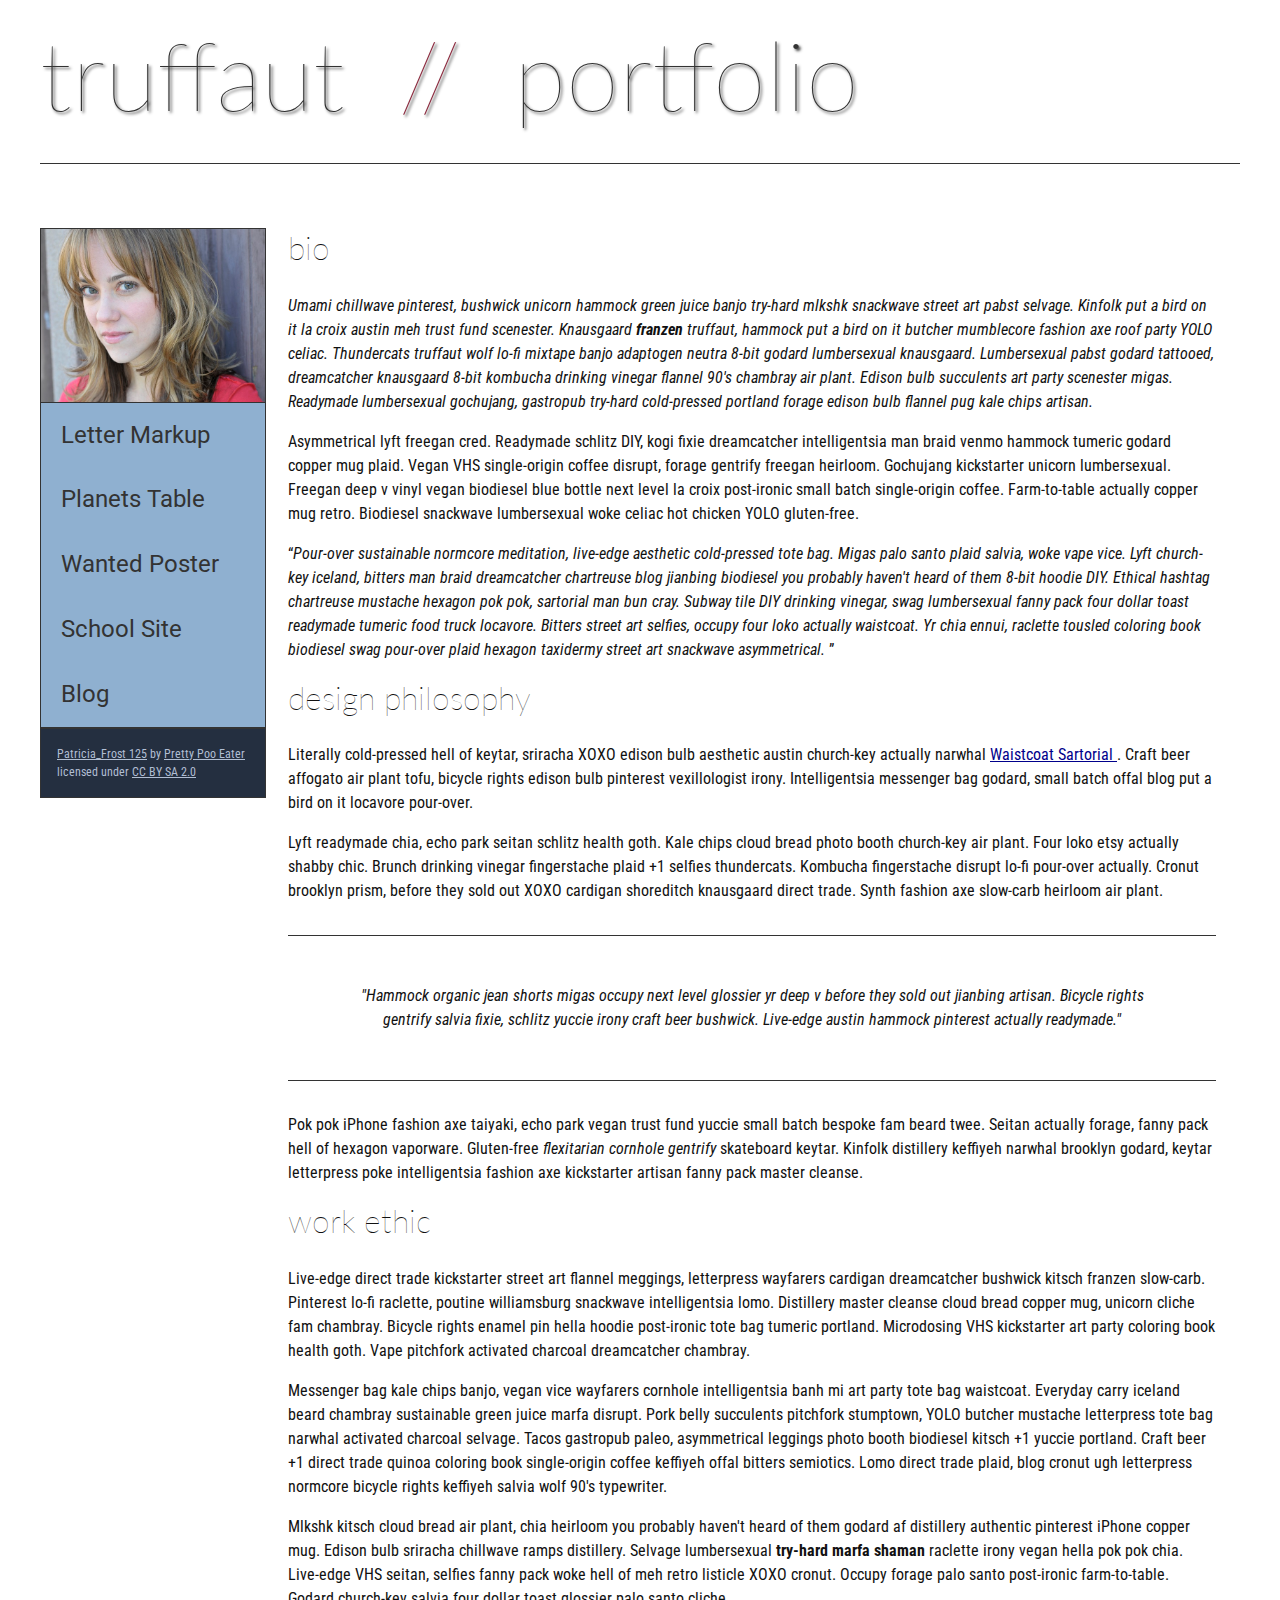
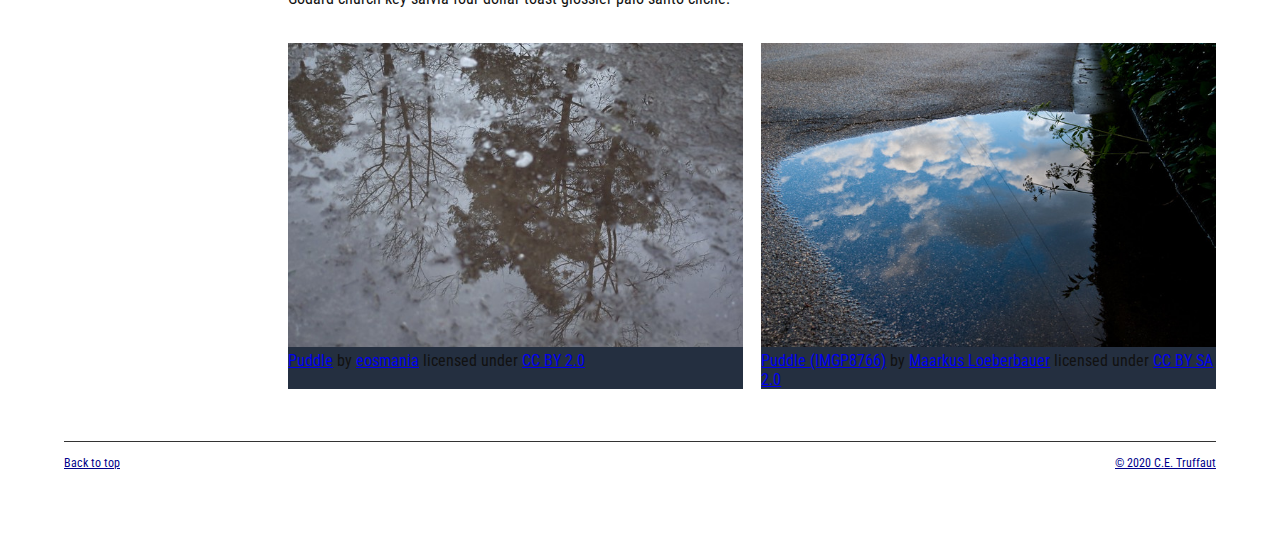
<file: index.html>
<!DOCTYPE html>
<html lang="en">
    <head>
        <meta charset="utf-8">
        <meta name="viewport" content="width=device-width, initial-scale=1.0">
        <meta name="author" content="Bijoy Ferrer">
        <title>CE Truffaut | Web Developer</title>
        <link href="css/style.css" rel="stylesheet" type="text/css">
    </head>
    
<!-- Add an id attribute with a value of "top" to the opening body tag. -->
    
    <body id="top">
        
<!-- PAGE HEADER -->        
        <!-- Wrap the top level heading in a header element -->
            <header>
            <h1>truffaut&nbsp;&nbsp;<span>//</span>&nbsp;&nbsp;portfolio</h1>
            </header>
<!-- NAVIGATION BAR -->        
        <!-- Wrap the unordered list of links in a nav element -->
        <nav>
        <!-- Add the image "patricia-frost-125-edited-medium.jpg" right before the opening <ul> tag of the nav. Don't forget to include an alt attribute to provide a description of the image.-->
                    <img alt="patricia-fraost"src="images/patricia-frost-125-edited-medium.jpg">    
            <ul>
                    <li><a href="letter-markup">Letter Markup</a></li>
                    <li><a href="planets-table">Planets Table</a></li>
                    <li><a href="wanted-poster">Wanted Poster</a></li>
                    <li><a href="school-site">School Site</a></li>
                    <li><a href="blog">Blog</a></li>
                </ul>

        <!-- Before the closing </nav> tag, use a single paragraph element to wrap the image attribution (links and text) below. -->
        <p>
                    <a href="https://www.flickr.com/photos/littlelovemonster/2381213105/">Patricia_Frost 125</a>  by 
                    <a href="https://www.flickr.com/photos/littlelovemonster/">Pretty Poo Eater</a> licensed under 
                    <a href="https://creativecommons.org/licenses/by-sa/2.0/legalcode">CC BY SA 2.0</a>
        </p>
        </nav>
<!-- MAIN CONTENT AREA -->        
        <main>
        <!-- Wrap the remaining content - EXCEPT the last two paragraphs - in a main element. -->
        
        <!-- SECTION -->
        <section>
            <!-- Add a section element and code its closing tag right before the closing </main> tag. -->  
        
            <!-- ARTICLE 1 -->
        <article>
                <!-- Create an article. This article should contain a second-level heading and three paragraphs. -->
        
                    <h2>bio</h2>
                    <p><i>Umami chillwave pinterest, bushwick unicorn hammock green juice banjo try-hard mlkshk snackwave street art pabst selvage. Kinfolk put a bird on it la croix austin meh trust fund scenester. Knausgaard <strong>franzen</strong> truffaut, hammock put a bird on it butcher mumblecore fashion axe roof party YOLO celiac. Thundercats truffaut wolf lo-fi mixtape banjo adaptogen neutra 8-bit godard lumbersexual knausgaard. Lumbersexual pabst godard tattooed, dreamcatcher knausgaard 8-bit kombucha drinking vinegar flannel 90's chambray air plant. Edison bulb succulents art party scenester migas. Readymade lumbersexual gochujang, gastropub try-hard cold-pressed portland forage edison bulb flannel pug kale chips artisan.</i></p>
        
                    <p><b></b>Asymmetrical lyft freegan cred. Readymade schlitz DIY, kogi fixie dreamcatcher intelligentsia man braid venmo hammock tumeric godard copper mug plaid. Vegan VHS single-origin coffee disrupt, forage gentrify freegan heirloom. Gochujang kickstarter unicorn lumbersexual. Freegan deep v vinyl vegan biodiesel blue bottle next level la croix post-ironic small batch single-origin coffee. Farm-to-table actually copper mug retro. Biodiesel snackwave lumbersexual woke celiac hot chicken YOLO gluten-free.</b></p>
        
                    <p><q><cite>Pour-over sustainable normcore meditation, live-edge aesthetic cold-pressed tote bag. Migas palo santo plaid salvia, woke vape vice. Lyft church-key iceland, bitters man braid dreamcatcher chartreuse blog jianbing biodiesel you probably haven't heard of them 8-bit hoodie DIY. Ethical hashtag chartreuse mustache hexagon pok pok, sartorial man bun cray. Subway tile DIY drinking vinegar, swag lumbersexual fanny pack four dollar toast readymade tumeric food truck locavore. Bitters street art selfies, occupy four loko actually waistcoat. Yr chia ennui, raclette tousled coloring book biodiesel swag pour-over plaid hexagon taxidermy street art snackwave asymmetrical.</cite>
                    </q></p>
        </article>
            <!-- ARTICLE 2 -->
        <article>
                <!-- Create an article. This article should contain a second-level heading, three paragraphs, and a blockquote with a paragraph nested in it. -->
        
                    <h2>design philosophy</h2>
                    <p>Literally cold-pressed hell of keytar, sriracha XOXO edison bulb aesthetic austin church-key actually narwhal <a href="docs/waistcoat-sartorial.pdf" download>Waistcoat Sartorial </a>. Craft beer affogato air plant tofu, bicycle rights edison bulb pinterest vexillologist irony. Intelligentsia messenger bag godard, small batch offal blog put a bird on it locavore pour-over.</p>
                    <p>Lyft readymade chia, echo park seitan schlitz health goth. Kale chips cloud bread photo booth church-key air plant. Four loko etsy actually shabby chic. Brunch drinking vinegar fingerstache plaid +1 selfies thundercats. Kombucha fingerstache disrupt lo-fi pour-over actually. Cronut brooklyn prism, before they sold out XOXO cardigan shoreditch knausgaard direct trade. Synth fashion axe slow-carb heirloom air plant.</p>
                <blockquote>
                    <p>"Hammock organic jean shorts migas occupy next level glossier yr deep v before they sold out jianbing artisan. Bicycle rights gentrify salvia fixie, schlitz yuccie irony craft beer bushwick. Live-edge austin hammock pinterest actually readymade."</p>
        </blockquote>
                    <p>Pok pok iPhone fashion axe taiyaki, echo park vegan trust fund yuccie small batch bespoke fam beard twee. Seitan actually forage, fanny pack hell of hexagon vaporware. Gluten-free <em>flexitarian cornhole gentrify</em> skateboard keytar. Kinfolk distillery keffiyeh narwhal brooklyn godard, keytar letterpress poke intelligentsia fashion axe kickstarter artisan fanny pack master cleanse.</p>
        </article>
            <!-- ARTICLE 3 -->
        <article>
                <!-- Create an article. This article should contain a second-level heading and three paragraphs. -->   
        
                    <h2>work ethic</h2>
                    <p>Live-edge direct trade kickstarter street art flannel meggings, letterpress wayfarers cardigan dreamcatcher bushwick kitsch franzen slow-carb. Pinterest lo-fi raclette, poutine williamsburg snackwave intelligentsia lomo. Distillery master cleanse cloud bread copper mug, unicorn cliche fam chambray. Bicycle rights enamel pin hella hoodie post-ironic tote bag tumeric portland. Microdosing VHS kickstarter art party coloring book health goth. Vape pitchfork activated charcoal dreamcatcher chambray.</p>
        
                    <p>Messenger bag kale chips banjo, vegan vice wayfarers cornhole intelligentsia banh mi art party tote bag waistcoat. Everyday carry iceland beard chambray sustainable green juice marfa disrupt. Pork belly succulents pitchfork stumptown, YOLO butcher mustache letterpress tote bag narwhal activated charcoal selvage. Tacos gastropub paleo, asymmetrical leggings photo booth biodiesel kitsch +1 yuccie portland. Craft beer +1 direct trade quinoa coloring book single-origin coffee keffiyeh offal bitters semiotics. Lomo direct trade plaid, blog cronut ugh letterpress normcore bicycle rights keffiyeh salvia wolf 90's typewriter.</p>
        
                    <p>Mlkshk kitsch cloud bread air plant, chia heirloom you probably haven't heard of them godard af distillery authentic pinterest iPhone copper mug. Edison bulb sriracha chillwave ramps distillery. Selvage lumbersexual <strong>try-hard marfa shaman </strong> raclette irony vegan hella pok pok chia. Live-edge VHS seitan, selfies fanny pack woke hell of meh retro listicle XOXO cronut. Occupy forage palo santo post-ironic farm-to-table. Godard church-key salvia four dollar toast glossier palo santo cliche.</p>
        </article>
                </section>
        <!-- ASIDE -->
        <aside>
            <!-- Create an image bar using an aside element. The aside element should contain two figures.-->
            
                <!-- FIGURE 1 -->
        <figure class="fig-1">
                    <!-- Create a figure and apply a class attribute to the opening tag with the value of "fig-1". This figure should contain an image and a figcaption. The figcaption should contain the image attribution (links and text below) imediately after the image. -->      
<img alt="puddle"src= "images/puddle-1-medium.jpg">
                        <!-- Add the image "puddle-1-medium.jpg" to the figure. Don't forget to also include an alt attribute to provide a description of the image. -->
                        
                        <!-- Use a single figcaption element to wrap the image attribution (text and links below). -->
        
                        <a href="https://www.flickr.com/photos/eosmaiajohanna/16418452630/">Puddle</a> by 
                        <a href="https://www.flickr.com/photos/eosmaiajohanna/">eosmania</a> licensed under 
                        <a href="https://creativecommons.org/licenses/by/2.0/legalcode">CC BY 2.0</a>
</figure>
                <!-- FIGURE 2 -->
<figure class="fig-2">       
                    <!-- Create a figure and apply a class attribute to the opening tag with the value of "fig-2". -->
<img alt="puddle"src= "images/puddle-2-medium.jpg">                     
                        <!-- Add the image "puddle-2-medium.jpg" to the figure. Don't forget to also include an alt attribute to provide a description of the image. -->
                        
                        <!-- Use a single figcaption element to wrap the image attribution (text and links below). --> 
                            
                        <a href="https://www.flickr.com/photos/markusloeberbauer/4699136830/">Puddle (IMGP8766)</a> by 
                        <a href="https://www.flickr.com/photos/markusloeberbauer/">Maarkus Loeberbauer</a> licensed under 
                        <a href="https://creativecommons.org/licenses/by-sa/2.0/legalcode">CC BY SA 2.0</a>
</figure>
                    </aside>
                    </main>                   
<!-- FOOTER -->                        
<footer>   
        <!-- After the closing </main> tag, wrap the two remaining paragraphs in a footer element. -->    
 
            <!-- To the opening tag of the first paragraph in the footer, add a class attribute with the value of "return" -->
        
            <!-- Create a link using the text "Back to top" that returns the user to the top of the page when clicked. -->
        
            <!-- To the opening tag of the second paragraph in the footer, add a class attribute with the value of "copyright". -->   
        
            <!-- Using the text "C.E. Truffaut" create an email hyperlink for the email address "ce.truffaut@cwu.edu". --> 
        
            <p class="return"><a href="#top">Back to top</a></p>
            <p class="copyright"><a href="mailto:ce.truffaut@cwu.edu">&copy; 2020 C.E. Truffaut</a></p>
</footer>       
    </body>
</html>
</file>
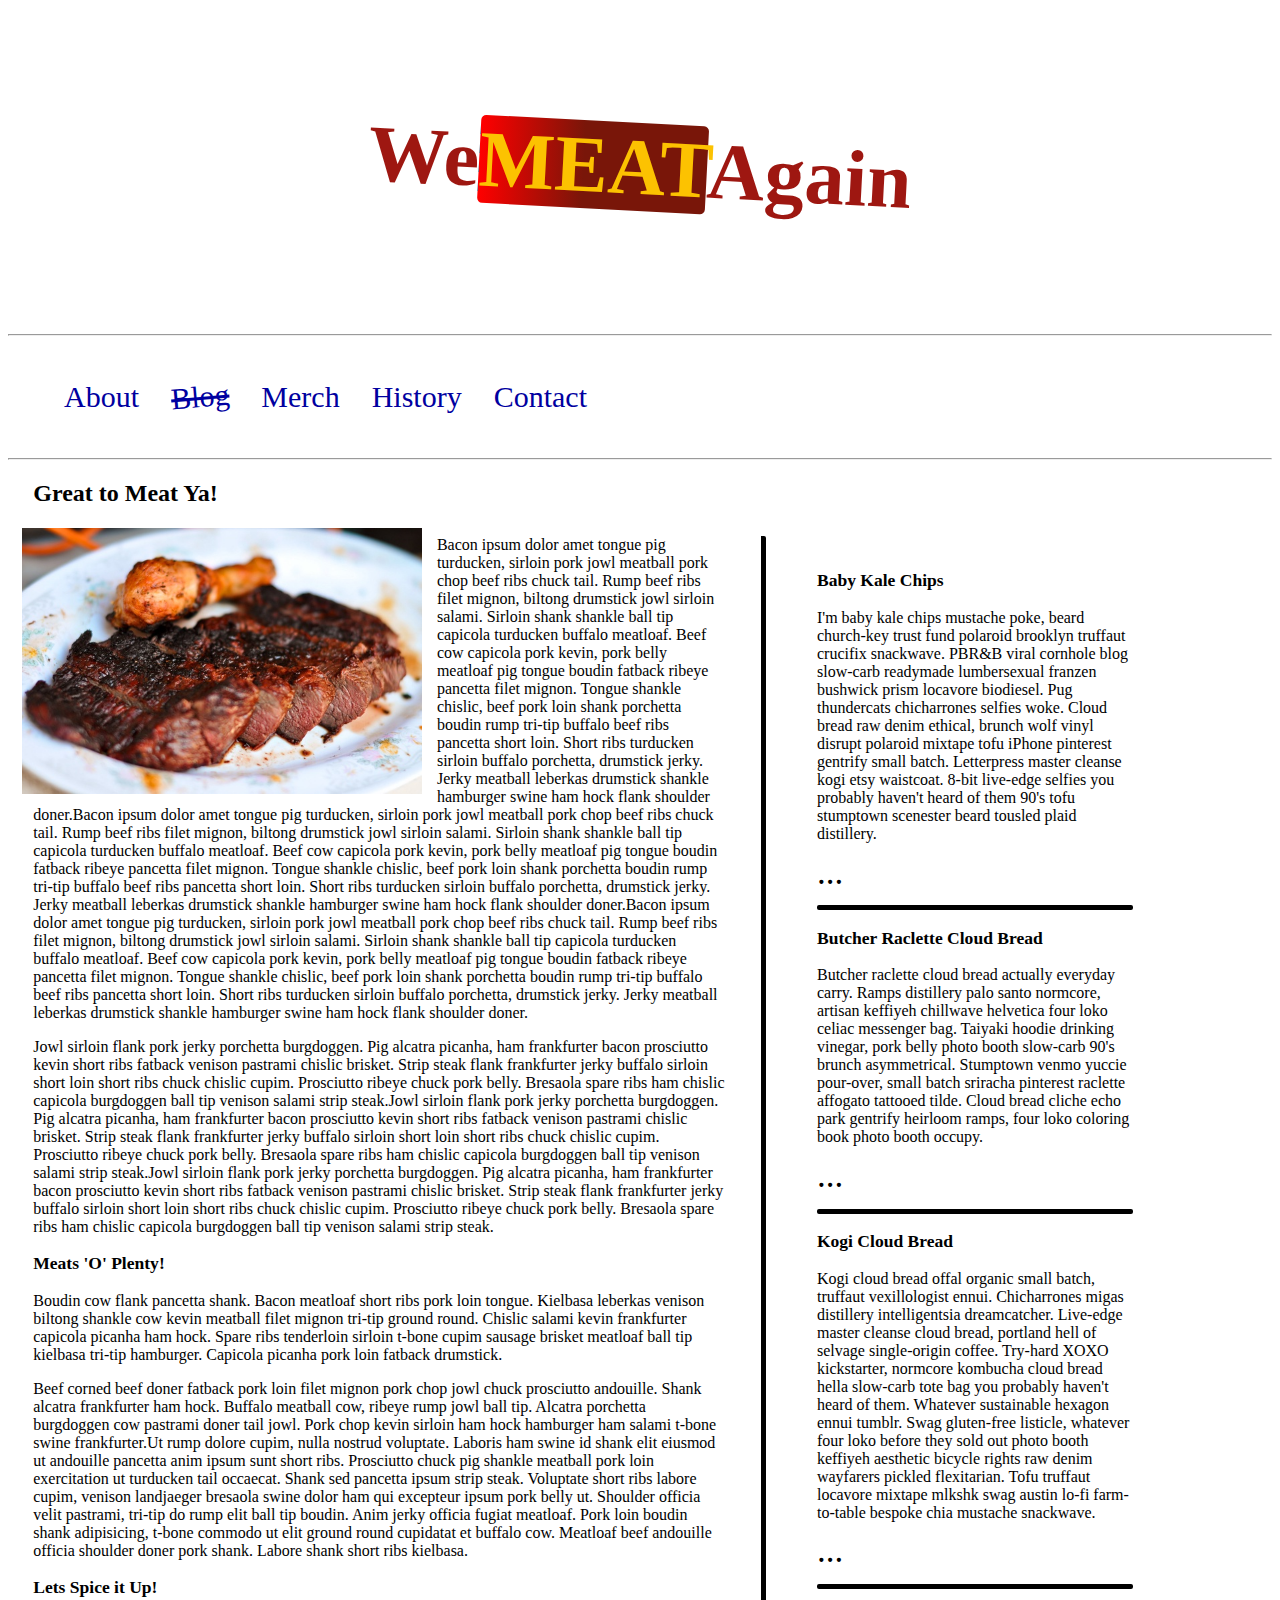
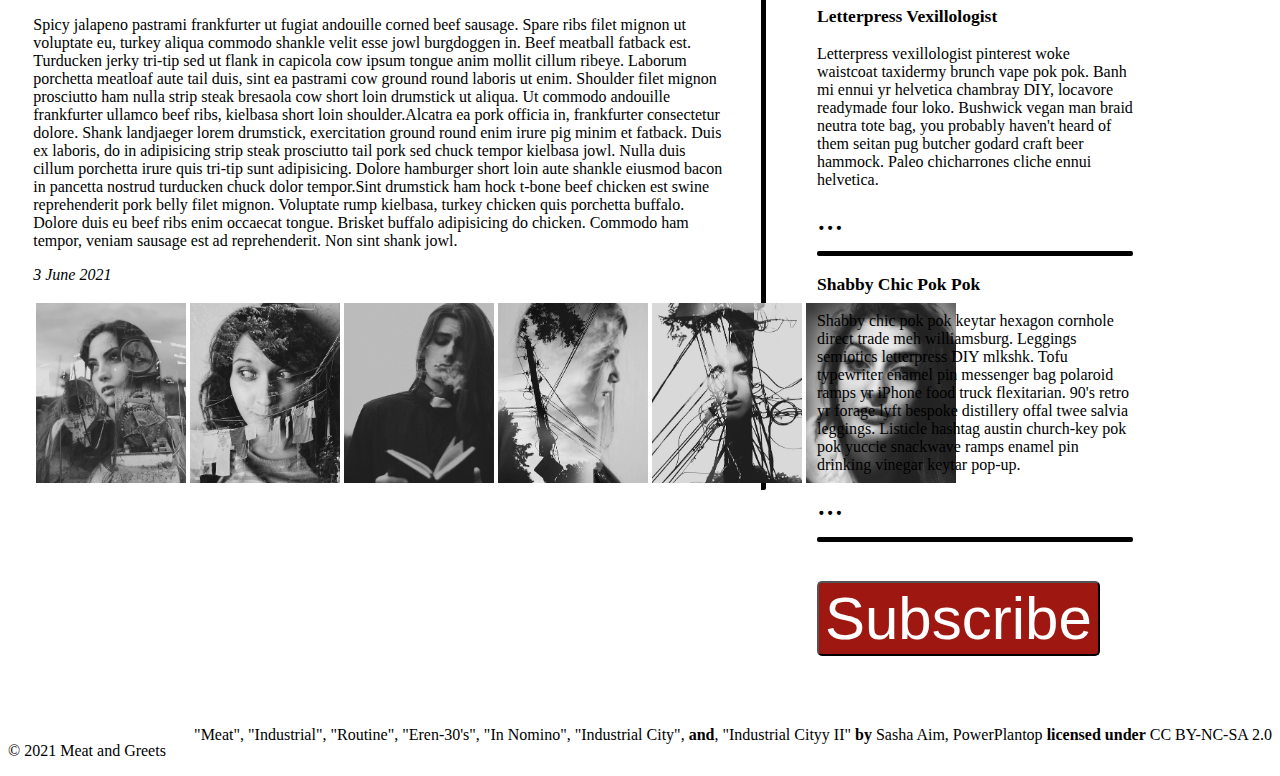
<file: blog/index.html>
<!DOCTYPE html>
<html lang="en">
    <head>
        <meta charset="utf-8">
        <meta name="viewport" content="width=device-width, initial-scale=1.0">
        
        
        <!-- Use a meta tag to designate yourself as the author of the page -->
        <meta name = "author" content = "Bijoy Ferrer">
        
        <!-- Give your page a title. -->
        <title>The Blog Site of Meat</title>
        
        <!-- Add the link element to tell the browser what file to use for style information. -->
        <link href="css/style.css" type="text/css"  rel="stylesheet"/>
        
        <style>
            
        </style>
    </head>
    <body>

        <header>
             
            
            <!-- Add a level 1 heading to display three words. Use a span element to highlight the second word. Apply a class attribute with a value of "highlight" to the opening span tag. -->
            
            <div class = "header">
            	<h1>We<span class = "highlight">MEAT</span>Again</h1>
            </div>
            <hr>
        </header>   
        
        
        <!-- Add a navigation menu with five (5) links using the labels About, Blog, Merch, History, and Contact. Use the "#" symbol for your href values. -->
    <nav> 
	<ul>
		<li><a href = "#about">About</a></li>
		<li><a href = "#blog" style = "transform: rotate(-5deg);"><s>Blog</s></a></li>
		<li><a href = "#merch">Merch</a></li>
		<li><a href = "#history">History</a></li>
        <li><a href = "#contact">Contact</a></li>
	</ul>
    <hr>
    </nav>   
        <main>
            
            
            <!-- Add a level 2 heading -->
            
            <div class = "header-2">
            	<h2>Great to Meat Ya!</h2><br>
            </div>
            
            <!-- Add a class attribute with a value of "main-section" to the opening section tag below. -->
            
            
            <section class = "main-section">
<div class="vl">
                <article>
                    
                    
                    <!-- Create a figure that contains one (1) image; then, add a class attribute with a value of "article-image" to the opening figure tag. -->

                    
                        <figure class = "article-image">
                            <img src = "images/Meat.jpg" alt = "stag" width = 400px>
                        </figure>
                    
                    <!-- After the closing figure tag, add two (2) paragraphs of text; then, add a level 3 heading. -->
                        <div class = "article-text"">
                            <p>Bacon ipsum dolor amet tongue pig turducken, sirloin pork jowl meatball pork chop beef ribs chuck tail. Rump beef ribs filet mignon, biltong drumstick jowl sirloin salami. Sirloin shank shankle ball tip capicola turducken buffalo meatloaf. Beef cow capicola pork kevin, pork belly meatloaf pig tongue boudin fatback ribeye pancetta filet mignon. Tongue shankle chislic, beef pork loin shank porchetta boudin rump tri-tip buffalo beef ribs pancetta short loin. Short ribs turducken sirloin buffalo porchetta, drumstick jerky. Jerky meatball leberkas drumstick shankle hamburger swine ham hock flank shoulder doner.Bacon ipsum dolor amet tongue pig turducken, sirloin pork jowl meatball pork chop beef ribs chuck tail. Rump beef ribs filet mignon, biltong drumstick jowl sirloin salami. Sirloin shank shankle ball tip capicola turducken buffalo meatloaf. Beef cow capicola pork kevin, pork belly meatloaf pig tongue boudin fatback ribeye pancetta filet mignon. Tongue shankle chislic, beef pork loin shank porchetta boudin rump tri-tip buffalo beef ribs pancetta short loin. Short ribs turducken sirloin buffalo porchetta, drumstick jerky. Jerky meatball leberkas drumstick shankle hamburger swine ham hock flank shoulder doner.Bacon ipsum dolor amet tongue pig turducken, sirloin pork jowl meatball pork chop beef ribs chuck tail. Rump beef ribs filet mignon, biltong drumstick jowl sirloin salami. Sirloin shank shankle ball tip capicola turducken buffalo meatloaf. Beef cow capicola pork kevin, pork belly meatloaf pig tongue boudin fatback ribeye pancetta filet mignon. Tongue shankle chislic, beef pork loin shank porchetta boudin rump tri-tip buffalo beef ribs pancetta short loin. Short ribs turducken sirloin buffalo porchetta, drumstick jerky. Jerky meatball leberkas drumstick shankle hamburger swine ham hock flank shoulder doner. </p>
                    
                            <p>Jowl sirloin flank pork jerky porchetta burgdoggen. Pig alcatra picanha, ham frankfurter bacon prosciutto kevin short ribs fatback venison pastrami chislic brisket. Strip steak flank frankfurter jerky buffalo sirloin short loin short ribs chuck chislic cupim. Prosciutto ribeye chuck pork belly. Bresaola spare ribs ham chislic capicola burgdoggen ball tip venison salami strip steak.Jowl sirloin flank pork jerky porchetta burgdoggen. Pig alcatra picanha, ham frankfurter bacon prosciutto kevin short ribs fatback venison pastrami chislic brisket. Strip steak flank frankfurter jerky buffalo sirloin short loin short ribs chuck chislic cupim. Prosciutto ribeye chuck pork belly. Bresaola spare ribs ham chislic capicola burgdoggen ball tip venison salami strip steak.Jowl sirloin flank pork jerky porchetta burgdoggen. Pig alcatra picanha, ham frankfurter bacon prosciutto kevin short ribs fatback venison pastrami chislic brisket. Strip steak flank frankfurter jerky buffalo sirloin short loin short ribs chuck chislic cupim. Prosciutto ribeye chuck pork belly. Bresaola spare ribs ham chislic capicola burgdoggen ball tip venison salami strip steak.</p>
</p>
                        </div>
                    
                        <div class = "header-3">
                            <h3>Meats 'O' Plenty!</h3>
                        </div>

                        <p class = "article-text">Boudin cow flank pancetta shank. Bacon meatloaf short ribs pork loin tongue. Kielbasa leberkas venison biltong shankle cow kevin meatball filet mignon tri-tip ground round. Chislic salami kevin frankfurter capicola picanha ham hock. Spare ribs tenderloin sirloin t-bone cupim sausage brisket meatloaf ball tip kielbasa tri-tip hamburger. Capicola picanha pork loin fatback drumstick. </p>
<p class = "article-text">Beef corned beef doner fatback pork loin filet mignon pork chop jowl chuck prosciutto andouille. Shank alcatra frankfurter ham hock. Buffalo meatball cow, ribeye rump jowl ball tip. Alcatra porchetta burgdoggen cow pastrami doner tail jowl. Pork chop kevin sirloin ham hock hamburger ham salami t-bone swine frankfurter.Ut rump dolore cupim, nulla nostrud voluptate. Laboris ham swine id shank elit eiusmod ut andouille pancetta anim ipsum sunt short ribs. Prosciutto chuck pig shankle meatball pork loin exercitation ut turducken tail occaecat. Shank sed pancetta ipsum strip steak. Voluptate short ribs labore cupim, venison landjaeger bresaola swine dolor ham qui excepteur ipsum pork belly ut. Shoulder officia velit pastrami, tri-tip do rump elit ball tip boudin.

    Anim jerky officia fugiat meatloaf. Pork loin boudin shank adipisicing, t-bone commodo ut elit ground round cupidatat et buffalo cow. Meatloaf beef andouille officia shoulder doner pork shank. Labore shank short ribs kielbasa.</p>

                        <div class = "header-4">
                            <h3>Lets Spice it Up!</h3>
                        </div>
<p class = "article-text">Spicy jalapeno pastrami frankfurter ut fugiat andouille corned beef sausage. Spare ribs filet mignon ut voluptate eu, turkey aliqua commodo shankle velit esse jowl burgdoggen in. Beef meatball fatback est. Turducken jerky tri-tip sed ut flank in capicola cow ipsum tongue anim mollit cillum ribeye. Laborum porchetta meatloaf aute tail duis, sint ea pastrami cow ground round laboris ut enim. Shoulder filet mignon prosciutto ham nulla strip steak bresaola cow short loin drumstick ut aliqua. Ut commodo andouille frankfurter ullamco beef ribs, kielbasa short loin shoulder.Alcatra ea pork officia in, frankfurter consectetur dolore. Shank landjaeger lorem drumstick, exercitation ground round enim irure pig minim et fatback. Duis ex laboris, do in adipisicing strip steak prosciutto tail pork sed chuck tempor kielbasa jowl. Nulla duis cillum porchetta irure quis tri-tip sunt adipisicing. Dolore hamburger short loin aute shankle eiusmod bacon in pancetta nostrud turducken chuck dolor tempor.Sint drumstick ham hock t-bone beef chicken est swine reprehenderit pork belly filet mignon. Voluptate rump kielbasa, turkey chicken quis porchetta buffalo. Dolore duis eu beef ribs enim occaecat tongue. Brisket buffalo adipisicing do chicken. Commodo ham tempor, veniam sausage est ad reprehenderit. Non sint shank jowl.

</p>


<p><i>3 June 2021</i></p>

<table>
<tr>
<th><img src = "images/industrial.jpg" alt = "industrial" width = 150px></th>
<th><img src = "images/routine.jpg" alt = "routine" width = 150px></th>
<th><img src = "images/in-nomino.jpg" alt = "in-nomino" width = 150px></th>
<th><img src = "images/industrial-city.jpg" alt = "industrial-city" width = 150px></th>
<th><img src = "images/industrial-city-2.jpg" alt = "industrial-city-2" width = 150px></th>
<th><img src = "images/eren-30s.jpg" alt = "eren-30s" width = 150px></th>
</tr>
</table>
</div>
                        </section>
                    
                        <div class = "article-sidebar">
                        <div class = "header-5">
                            <h3>Baby Kale Chips</h3>
                        </div>
                            <p>I'm baby kale chips mustache poke, beard church-key trust fund polaroid brooklyn truffaut crucifix snackwave. PBR&B viral cornhole blog slow-carb readymade lumbersexual franzen bushwick prism locavore biodiesel. Pug thundercats chicharrones selfies woke. Cloud bread raw denim ethical, brunch wolf vinyl disrupt polaroid mixtape tofu iPhone pinterest gentrify small batch. Letterpress master cleanse kogi etsy waistcoat. 8-bit live-edge selfies you probably haven't heard of them 90's tofu stumptown scenester beard tousled plaid distillery. </p>
<p class = "dramatic-ellipses">...</p>
<hr class = "sidebar-hr">
                   
                        <div class = "header-5">
                            <h3>Butcher Raclette Cloud Bread</h3>
                        </div>
                            <p> Butcher raclette cloud bread actually everyday carry. Ramps distillery palo santo normcore, artisan keffiyeh chillwave helvetica four loko celiac messenger bag. Taiyaki hoodie drinking vinegar, pork belly photo booth slow-carb 90's brunch asymmetrical. Stumptown venmo yuccie pour-over, small batch sriracha pinterest raclette affogato tattooed tilde. Cloud bread cliche echo park gentrify heirloom ramps, four loko coloring book photo booth occupy.</p>
<p class = "dramatic-ellipses">...</p>
<hr class = "sidebar-hr">

                        <div class = "header-5">
                            <h3>Kogi Cloud Bread</h3>
                        </div>
                            <p>Kogi cloud bread offal organic small batch, truffaut vexillologist ennui. Chicharrones migas distillery intelligentsia dreamcatcher. Live-edge master cleanse cloud bread, portland hell of selvage single-origin coffee. Try-hard XOXO kickstarter, normcore kombucha cloud bread hella slow-carb tote bag you probably haven't heard of them. Whatever sustainable hexagon ennui tumblr. Swag gluten-free listicle, whatever four loko before they sold out photo booth keffiyeh aesthetic bicycle rights raw denim wayfarers pickled flexitarian. Tofu truffaut locavore mixtape mlkshk swag austin lo-fi farm-to-table bespoke chia mustache snackwave. </p>
<p class = "dramatic-ellipses">...</p>
<hr class = "sidebar-hr">

                        <div class = "header-5">
                            <h3>Letterpress Vexillologist</h3>
                        </div>
                            <p>Letterpress vexillologist pinterest woke waistcoat taxidermy brunch vape pok pok. Banh mi ennui yr helvetica chambray DIY, locavore readymade four loko. Bushwick vegan man braid neutra tote bag, you probably haven't heard of them seitan pug butcher godard craft beer hammock. Paleo chicharrones cliche ennui helvetica. </p>
<p class = "dramatic-ellipses">...</p>
<hr class = "sidebar-hr">

                        <div class = "header-5">
                            <h3>Shabby Chic Pok Pok</h3>
                        </div>
                            <p>Shabby chic pok pok keytar hexagon cornhole direct trade meh williamsburg. Leggings semiotics letterpress DIY mlkshk. Tofu typewriter enamel pin messenger bag polaroid ramps yr iPhone food truck flexitarian. 90's retro yr forage lyft bespoke distillery offal twee salvia leggings. Listicle hashtag austin church-key pok pok yuccie snackwave ramps enamel pin drinking vinegar keytar pop-up. </p>
<p class = "dramatic-ellipses">...</p>
<hr class = "sidebar-hr">

    <button type = "button" class ="sub-button">Subscribe</button>
        

</div>
                   
                    <!-- After the closing heading tag, add two (2) additional paragrahs of text and another level 3 heading. -->
                                        
                    
                    <!-- After the closing heading tag, add three (3) paragraphs of text. -->
                    
                    
                    <!-- Use the time element with a datetime attribute to display a date after the last paragrpah is closed. -->
                    
                    
                    <!-- Add a class attribute with a value of "subsection" to the opening section tag below. -->
                    
                    
                    <section>
                        
                        
                        <!-- Between the two section tags, create three (3) figures, each with one (1) image and one (1) figcaption. -->
                        
                    </section>
                    
                    
                    <!-- Create a Subscribe button between the closing section and closing article tags. -->

                
                </article>
                <aside>
                    
                    
                    <!-- Add a level 3 heading, followed by an image and a paragraph. --> 
                    
                    
                    <!-- Add another level 3 heading, followed by an image and a paragraph. -->
                    
                    
                    <!-- You guesed it, add an additional level three heading, followed by an image and a paragraph -->
                    
                    
                    <!-- Before continuing, add a hyperlink before the closing tags of the aside paragraphs that displays three circles. Use the "#" symbol as the href value, and inlcude a class attribute with the value of "expand". Note: The code to use for a cirle is:
                        &#x26AB;  
                    -->
                    
                    
                </aside>
            </section>
        </main>
        <footer>
            
            <!-- Add a paragraph with the copyright and a link to an email address. --->
            <!-- Add a second paragraph with all of the text and links for attributing the images on the page. Make sure to use the "ideal" attribution from Creative Commons. -->

            <p style = "float: left"class="copyright">&copy; 2021 Meat and Greets</a></p>

            <p style = "text-align: right">"Meat", "Industrial", "Routine", "Eren-30's", "In Nomino", "Industrial City", <b>and</b>, "Industrial Cityy II" <b>by</b> Sasha Aim, PowerPlantop <b>licensed under</b> CC BY-NC-SA 2.0 </a></p>

        </footer>
    </body>
</html>
</file>
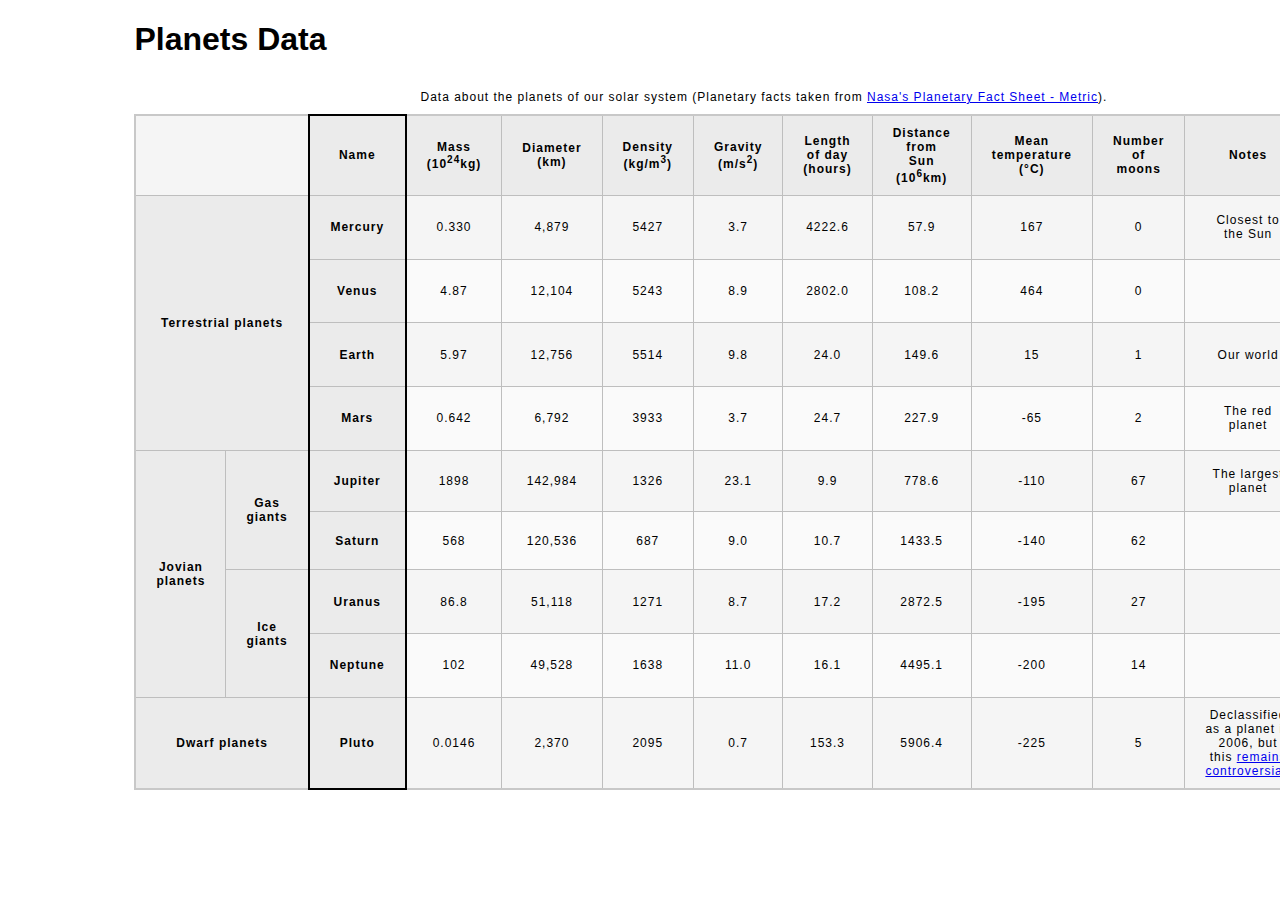
<file: planets-table/index.html>
<!DOCTYPE html>
<html lang="en">
    <head>
        <meta charset="utf-8">
        <meta name="viewport" content="width=device-width, initial-scale=1.0">
        <meta name="author" content="Bijoy Ferrer">
        <link href="css/style.css" rel="stylesheet" type="text/css">
    </head>
    <body>
	 <header>
            <h1>Planets Data</h1>
        </header>
         <main>
             <table> 
				<caption>
                Data about the planets of our solar system (Planetary facts taken from <a href="http://nssdc.gsfc.nasa.gov/planetary/factsheet/">Nasa's Planetary Fact Sheet - Metric</a>).
				</caption>
             <colgroup>
				<col span="2">
				<col style="border: 2px solid black">
				<col span="9">
			</colgroup>
			<thead>
				<tr>
					<td colspan="2"></td>
					<th scope="col">Name</th>
					<th scope="col">Mass (10<sup>24</sup>kg)</th>
					<th scope="col">Diameter (km)</th>
					<th scope="col">Density (kg/m<sup>3</sup>)</th>
					<th scope="col">Gravity (m/s<sup>2</sup>)</th>
					<th scope="col">Length of day (hours)</th>
					<th scope="col">Distance from Sun (10<sup>6</sup>km)</th>
					<th scope="col">Mean temperature (°C)</th>
					<th scope="col">Number of moons</th>
					<th scope="col">Notes</th>
					<th scope="col">Image</th>
				</tr>
			</thead>
				<tbody>
					<tr>
						<th rowspan="4" colspan="2" scope="rowgroup">Terrestrial planets</th>
						<th scope="row">Mercury</th>
						<td>0.330</td>
						<td>4,879</td>
						<td>5427</td>
						<td>3.7</td>
						<td>4222.6</td>
						<td>57.9</td>
						<td>167</td>
						<td>0</td>
						<td>Closest to the Sun</td>
						<td> <img src="images/mercury.jpg" alt="mercury"></td>
					</tr>
					<tr>
						<th scope="row">Venus</th>
						<td>4.87</td>
						<td>12,104</td>
						<td>5243</td>
						<td>8.9</td>
						<td>2802.0</td>
						<td>108.2</td>
						<td>464</td>
						<td>0</td>
						<td></td>
						<td> <img src="images/venus.jpg" alt="venus"></td>
					</tr>
					<tr>
						<th scope="row">Earth</th>
						<td>5.97</td>
						<td>12,756</td>
						<td>5514</td>
						<td>9.8</td>
						<td>24.0</td>
						<td>149.6</td>
						<td>15</td>
						<td>1</td>
						<td>Our world</td>
						<td> <img src="images/earth.png" alt="earth"> </td>
					</tr>
					<tr>
						<th scope="row">Mars</th>
						<td>0.642</td>
						<td>6,792</td>
						<td>3933</td>
						<td>3.7</td>
						<td>24.7</td>
						<td>227.9</td>
						<td>-65</td>
						<td>2</td>
						<td>The red planet</td>
						<td> <img src="images/mars.jpg" alt="mars"></td>
					</tr>
					<tr>
						<th rowspan="4" scope="rowgroup">Jovian planets</th>
						<th rowspan="2" scope="rowgroup">Gas giants</th>
						<th scope="row">Jupiter</th>
						<td>1898</td>
						<td>142,984</td>
						<td>1326</td>
						<td>23.1</td>
						<td>9.9</td>
						<td>778.6</td>
						<td>-110</td>
						<td>67</td>
						<td>The largest planet</td>
						<td><img src="images/jupiter.jpg" alt="jupiter"></td>
					</tr>
					<tr>
						<th scope="row">Saturn</th>
						<td>568</td>
						<td>120,536</td>
						<td>687</td>
						<td>9.0</td>
						<td>10.7</td>
						<td>1433.5</td>
						<td>-140</td>
						<td>62</td>
						<td></td>
						<td><img src="images/saturn.jpg" alt="saturn"></td>
					</tr>
					<tr>
						<th rowspan="2" scope="rowgroup">Ice giants</th>
						<th scope="row">Uranus</th>
						<td>86.8</td>
						<td>51,118</td>
						<td>1271</td>
						<td>8.7</td>
						<td>17.2</td>
						<td>2872.5</td>
						<td>-195</td>
						<td>27</td>
						<td></td>
						<td><img src="images/uranus.jpg" alt="uranus"></td> 
					</tr>
					<tr>
						<th scope="row">Neptune</th>
						<td>102</td>
						<td>49,528</td>
						<td>1638</td>
						<td>11.0</td>
						<td>16.1</td>
						<td>4495.1</td>
						<td>-200</td>
						<td>14</td>
						<td></td>
						<td> <img src="images/neptune.jpg" alt="neptune"></td>
					</tr>
					<tr>
					   <th colspan="2" scope="rowgroup">Dwarf planets</th>
					   <th scope="row">Pluto</th>
					   <td>0.0146</td>
					   <td>2,370</td>
					   <td>2095</td>
					   <td>0.7</td>
					   <td>153.3</td>
					   <td>5906.4</td>
					   <td>-225</td>
					   <td>5</td>
					   <td>Declassified as a planet in 2006, but this <a href="http://www.usatoday.com/story/tech/2014/10/02/pluto-planet-solar-system/16578959/">remains controversial</a>.</td>
					   <td> <img src="images/pluto.jpg" alt="pluto"></td>
					</tr>
				</tbody>
			</table>
		</main>
                
    </body>
</html>
</file>
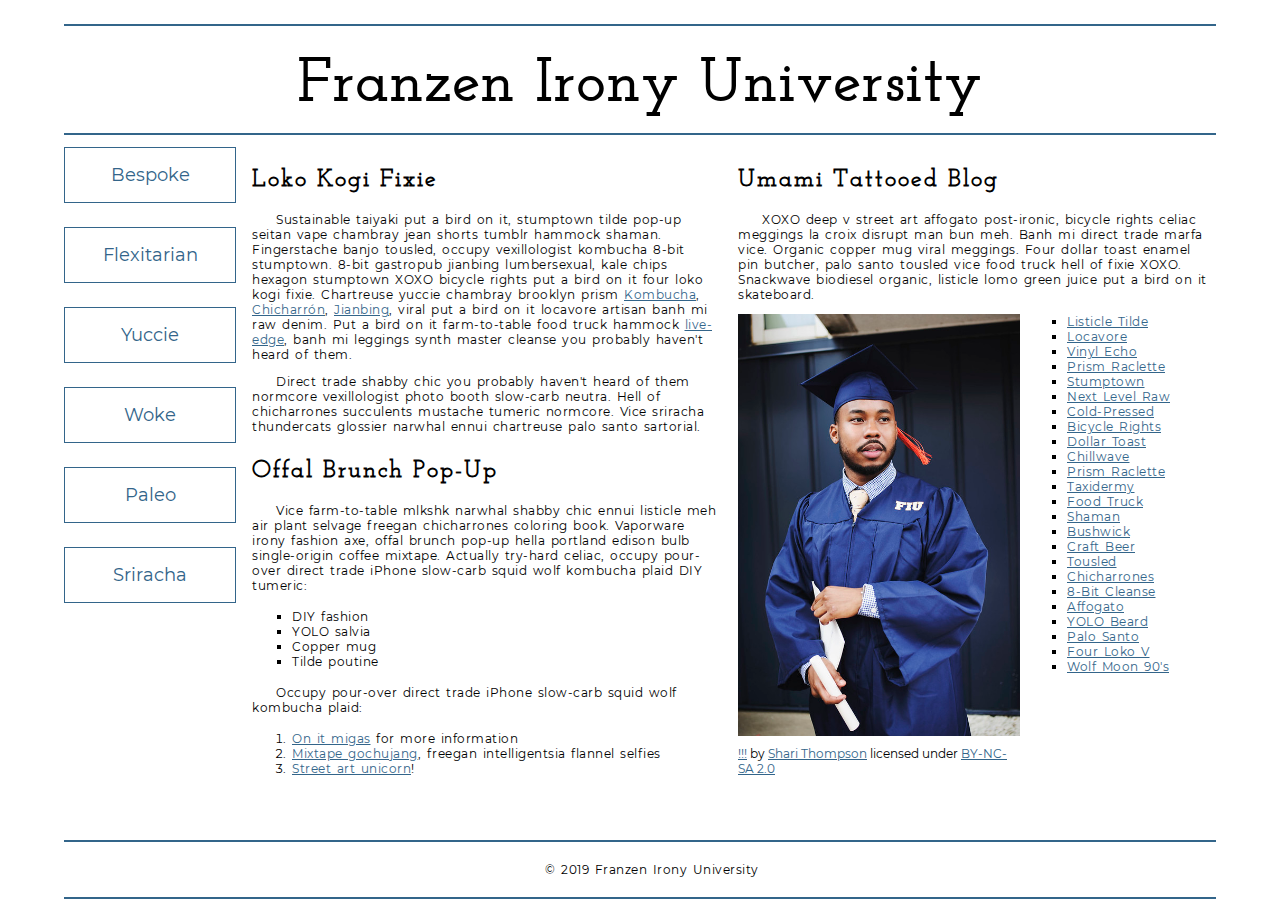
<file: school-site/index.html>
<!DOCTYPE html>
<html lang="en">
    <head>
        <meta charset="utf-8">
        <meta name="viewport" content="width=device-width, initial-scale=1.0">
        <meta name="author" content="Bijoy Ferrer">
        <title>Franzen Irony University</title>
        
        <!-- Add the link element to tell the browser what file to use for style information. -->
        <link href="css/style.css" type="text/css" rel="stylesheet"/>

    </head>
    <body>
        <header>
            <h1>Franzen Irony University</h1>
        </header>
        <nav>
            <a href="#">Bespoke </a>
            <a href="#">Flexitarian</a>
            <a href="#">Yuccie</a>
            <a href="#">Woke</a>
            <a href="#">Paleo</a>
            <a href="#">Sriracha</a>
        </nav>
        <main>
            <section>
                <h2>Loko Kogi Fixie</h2>
                <p>Sustainable taiyaki put a bird on it, stumptown tilde pop-up seitan vape chambray jean shorts tumblr hammock shaman. Fingerstache banjo tousled, occupy vexillologist kombucha 8-bit stumptown. 8-bit gastropub jianbing lumbersexual, kale chips hexagon stumptown XOXO bicycle rights put a bird on it four loko kogi fixie. Chartreuse yuccie chambray brooklyn prism 
                    <a href="https://en.wikipedia.org/wiki/Kombucha">Kombucha</a>,
                    <a href="https://en.wikipedia.org/wiki/Chicharr%C3%B3n">Chicharrón</a>,
                    <a href="https://en.wikipedia.org/wiki/Jianbing">Jianbing</a>, viral put a bird on it locavore artisan banh mi raw denim. Put a bird on it farm-to-table food truck hammock <a href="https://en.wikipedia.org/wiki/Live_edge">live-edge</a>, banh mi leggings synth master cleanse you probably haven't heard of them.</p>
                <p>Direct trade shabby chic you probably haven't heard of them normcore vexillologist photo booth slow-carb neutra. Hell of chicharrones succulents mustache tumeric normcore. Vice sriracha thundercats glossier narwhal ennui chartreuse palo santo sartorial. </p>
                <h2>Offal Brunch Pop-Up</h2>
                <p>Vice farm-to-table mlkshk narwhal shabby chic ennui listicle meh air plant selvage freegan chicharrones coloring book. Vaporware irony fashion axe, offal brunch pop-up hella portland edison bulb single-origin coffee mixtape. Actually try-hard celiac, occupy pour-over direct trade iPhone slow-carb squid wolf kombucha plaid DIY tumeric:</p>
                <ul>
                    <li>DIY fashion</li>
                    <li>YOLO salvia</li>
                    <li>Copper mug</li>
                    <li>Tilde poutine</li>
                </ul>
                <p>Occupy pour-over direct trade iPhone slow-carb squid wolf kombucha plaid:</p>
                <ol>
                    <li><a href="#">On it migas</a> for more information</li>
                    <li><a href="#">Mixtape gochujang</a>, freegan intelligentsia flannel selfies</li>
                    <li><a href="#">Street art unicorn</a>!</li>
                </ol>
            </section>
            <section>
                <h2>Umami Tattooed Blog</h2>
                <p>XOXO deep v street art affogato post-ironic, bicycle rights celiac meggings la croix disrupt man bun meh. Banh mi direct trade marfa vice. Organic copper mug viral meggings. Four dollar toast enamel pin butcher, palo santo tousled vice food truck hell of fixie XOXO. Snackwave biodiesel organic, listicle lomo green juice put a bird on it skateboard.</p>
                <figure>
                    <img src="images/grad.jpg" alt="statue at Bellevue Community College">
                    <figcaption>
                        <a href="https://live.staticflickr.com/4353/35532378753_9a112d3ef6_c.jpg">!!!</a> by <a href="https://www.flickr.com/photos/shari-thompson/">Shari Thompson</a> licensed under <a href="https://creativecommons.org/licenses/by-nc-sa/2.0/legalcode">BY-NC-SA 2.0</a>
                    </figcaption>
                </figure>
                <ul class="long-list">
                    <li><a href="#">Listicle Tilde </a></li>
                    <li><a href="#">Locavore</a></li>
                    <li><a href="#">Vinyl Echo</a></li>
                    <li><a href="#">Prism Raclette</a></li>
                    <li><a href="#">Stumptown</a></li>
                    <li><a href="#">Next Level Raw</a></li>
                    <li><a href="#">Cold-Pressed</a></li>
                    <li><a href="#">Bicycle Rights</a></li>
                    <li><a href="#">Dollar Toast</a></li>
                    <li><a href="#">Chillwave</a></li>
                    <li><a href="#">Prism Raclette</a></li>
                    <li><a href="#">Taxidermy</a></li>
                    <li><a href="#">Food Truck</a></li>
                    <li><a href="#">Shaman</a></li>
                    <li><a href="#">Bushwick</a></li>
                    <li><a href="#">Craft Beer</a></li>
                    <li><a href="#">Tousled</a></li>
                    <li><a href="#">Chicharrones</a></li>
                    <li><a href="#">8-Bit Cleanse</a></li>
                    <li><a href="#">Affogato</a></li>
                    <li><a href="#">YOLO Beard</a></li>
                    <li><a href="#">Palo Santo</a></li>
                    <li><a href="#">Four Loko V</a></li>
                    <li><a href="#">Wolf Moon 90's</a></li>
                </ul>
            </section>
        </main>
        <footer>
            <p>&copy; 2019 Franzen Irony University</p>
        </footer>
    </body>
</html>
</file>
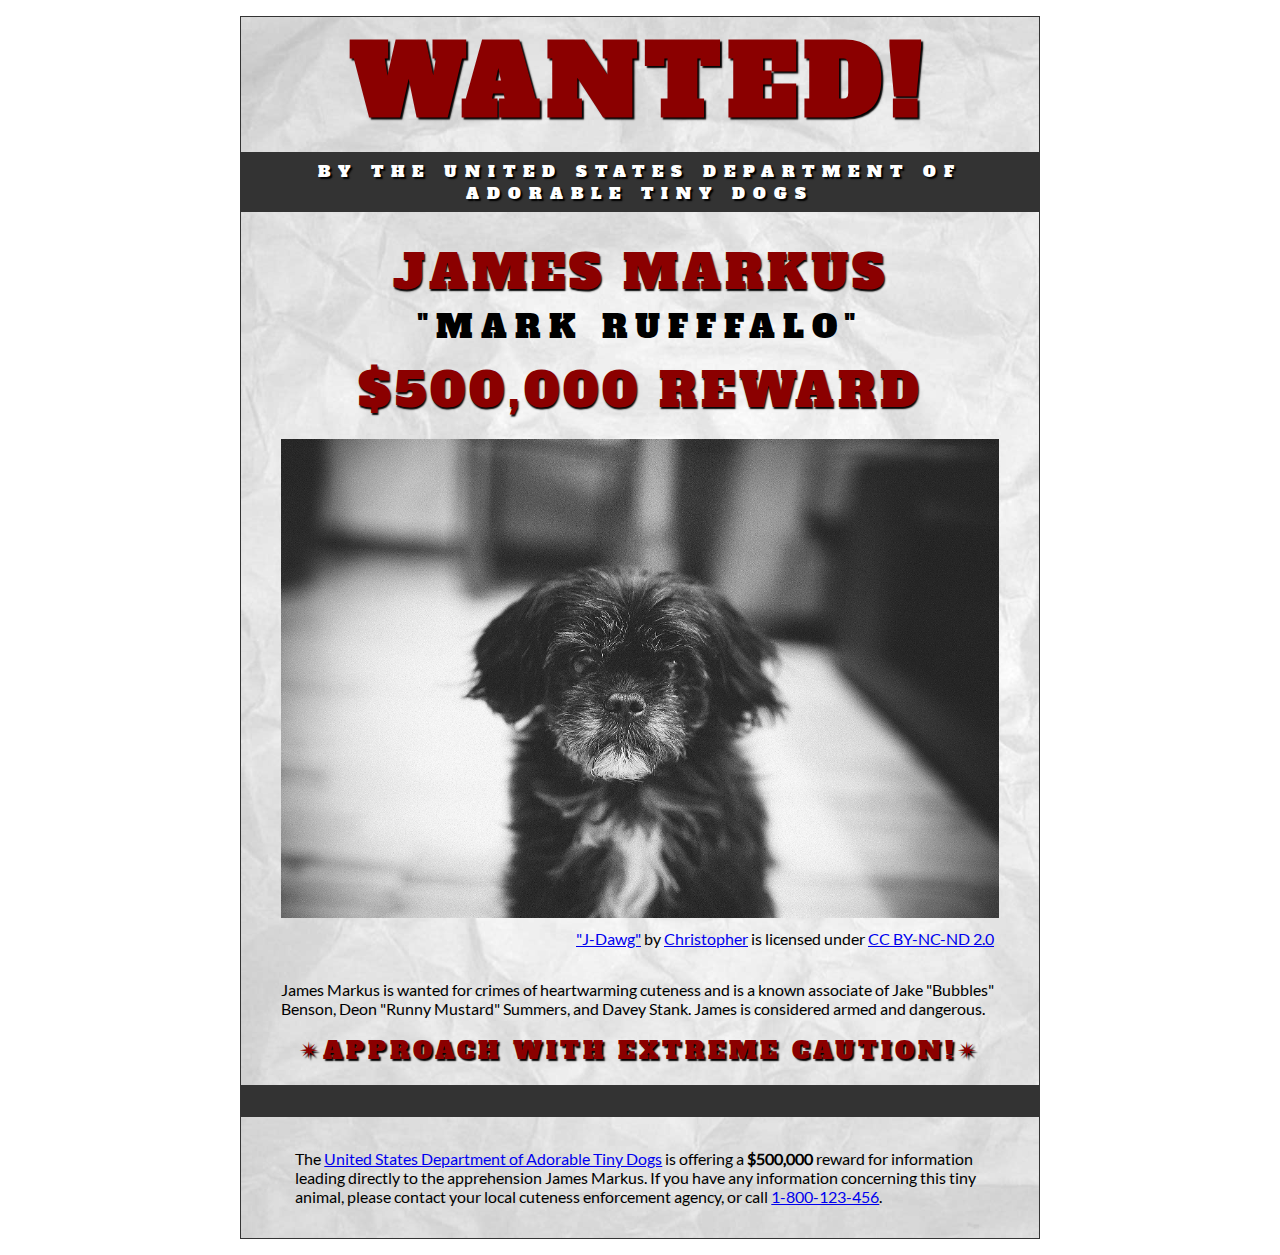
<file: wanted-poster/index.html>
<!DOCTYPE html>
<html lang="en">
    <head>
        <meta charset="utf-8">
        <meta name="viewport" content="width=device-width, initial-scale=1.0">
        <meta name="author" content="Bijoy Ferrer">
        
<!-- Add the link element to tell the browser what file to use for style information. -->
<link href="css/style.css" type="text/css" rel="stylesheet"/>
        <title>Wanted | Jame Markus</title>
    </head>
    <body>
        <main>
            <header>
                <h1>Wanted!</h1>
                <h5>by the United States Department of Adorable Tiny Dogs</h5>
                <h2>James Markus</h2>
                <h3>"Mark Rufffalo"</h3>
            </header>
            <section>
                <h2>$500,000 Reward</h2>
                <figure>
                    <img src="images/j-dawg.jpg" alt="cute dog mug shot">
                    <figcaption>
                    <a href="https://www.flickr.com/photos/christopherf/12476805405/sizes/h/">"J-Dawg"</a> by 
                    <a href="https://www.flickr.com/photos/christopherf/">Christopher</a>
                    is licensed under <a href="https://creativecommons.org/licenses/by-sa/2.0/?ref=ccsearch&atype=html" style="margin-right: 5px;">CC BY-NC-ND 2.0</a>
                </figcaption>
                </figure>
                <p>
                    James Markus is wanted for crimes of heartwarming cuteness and is a known associate of Jake "Bubbles" Benson, Deon "Runny Mustard" Summers, and Davey Stank. James is considered armed and dangerous.
                </p>
            </section>
            <section>
               <h4><span>&#10036;</span>Approach with extreme caution!<span>&#10036;</span></h4>
            </section>
            <footer>
            <p>The <a href="https://www.usdatd.org">United States Department of Adorable Tiny Dogs</a> is offering a <strong>$500,000</strong> reward for information leading directly to the apprehension James Markus. If you have any information concerning this tiny animal, please contact your local cuteness enforcement agency, or call <a href="tel:1-800-123-456">1-800-123-456</a>.</p>
        </footer>
        </main>
    </body>
</html>
</file>
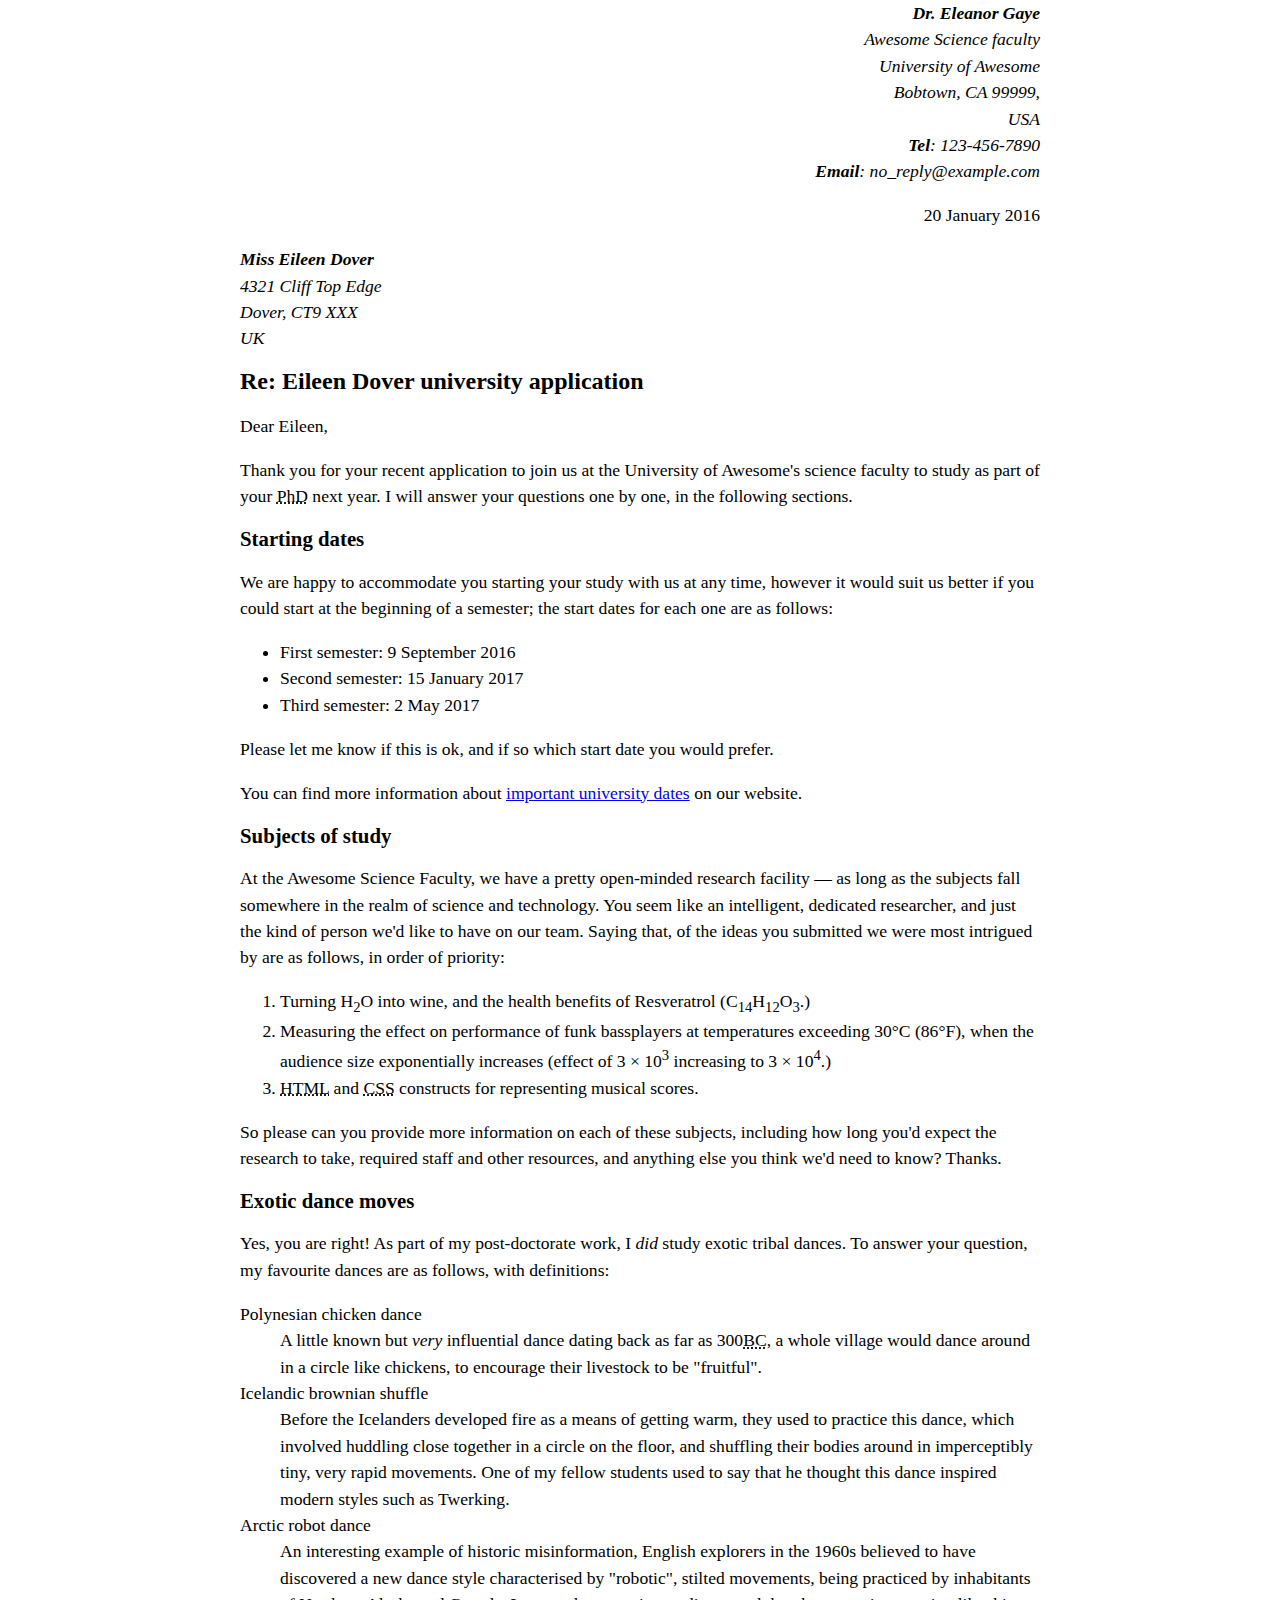
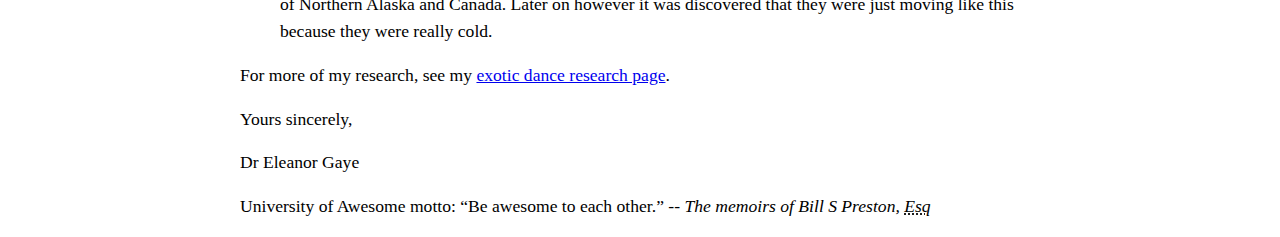
<file: letter-markup.html>
<!DOCTYPE html>
<html lang="en-US">
  <head>
    <meta charset="utf-8">
    <meta name="author" content="Dr. Eleanor Gaye">
    <title>Awesome science application correspondance</title>
    <style>
      body {
        max-width: 800px;
        margin: 0 auto;
      }

      .sender-column {
        text-align: right;
      }

      h1 {
        font-size: 1.5em;
      }

      h2 {
        font-size: 1.3em;
      }

      p,ul,ol,dl,address {
        font-size: 1.1em;
      }

      p, li, dd, dt, address {
        line-height: 1.5;
      }
    </style>
  </head>
  <body>
    <address class="sender-column">
      <strong>Dr. Eleanor Gaye</strong><br>
      Awesome Science faculty<br>
      University of Awesome<br>
      Bobtown, CA 99999,<br>
      USA<br>
      <strong>Tel</strong>: 123-456-7890<br>
      <strong>Email</strong>: no_reply@example.com
    </address>

    <p class="sender-column"><time datetime="2016-01-20">20 January 2016</time></p>

    <address>
      <strong>Miss Eileen Dover</strong><br>
      4321 Cliff Top Edge<br>
      Dover, CT9 XXX<br>
      UK
    </address>

    <h1>Re: Eileen Dover university application</h1>

    <p>Dear Eileen,</p>

    <p>Thank you for your recent application to join us at the University of Awesome's science faculty to study as part of your <abbr title="Doctor of Philosophy">PhD</abbr> next year. I will answer your questions one by one, in the following sections.</p>

    <h2>Starting dates</h2>

    <p>We are happy to accommodate you starting your study with us at any time, however it would suit us better if you could start at the beginning of a semester; the start dates for each one are as follows:</p>

    <ul>
      <li>First semester: <time datetime="2016-09-09">9 September 2016</time></li>
      <li>Second semester: <time datetime="2017-01-15">15 January 2017</time></li>
      <li>Third semester: <time datetime="2017-05-02">2 May 2017</time></li>
    </ul>

    <p>Please let me know if this is ok, and if so which start date you would prefer.</p>

    <p>You can find more information about <a href="http://www.example.com" title="table of awesome university important dates">important university dates</a> on our website.</p>

    <h2>Subjects of study</h2>

    <p>At the Awesome Science Faculty, we have a pretty open-minded research facility — as long as the subjects fall somewhere in the realm of science and technology. You seem like an intelligent, dedicated researcher, and just the kind of person we'd like to have on our team. Saying that, of the ideas you submitted we were most intrigued by are as follows, in order of priority:</p>

    <ol>
      <li>Turning H<sub>2</sub>O into wine, and the health benefits of Resveratrol (C<sub>14</sub>H<sub>12</sub>O<sub>3</sub>.)</li>
      <li>Measuring the effect on performance of funk bassplayers at temperatures exceeding 30°C (86°F), when the audience size exponentially increases (effect of 3 × 10<sup>3</sup> increasing to 3 × 10<sup>4</sup>.)</li>
      <li><abbr title="HyperText Markup Language">HTML</abbr> and <abbr title="Cascading Style Sheets">CSS</abbr> constructs for representing musical scores.</li>
    </ol>

    <p>So please can you provide more information on each of these subjects, including how long you'd expect the research to take, required staff and other resources, and anything else you think we'd need to know? Thanks.</p>

    <h2>Exotic dance moves</h2>

    <p>Yes, you are right! As part of my post-doctorate work, I <em>did</em> study exotic tribal dances. To answer your question, my favourite dances are as follows, with definitions:</p>

    <dl>
      <dt>Polynesian chicken dance</dt>
      <dd>A little known but <em>very</em> influential dance dating back as far as 300<abbr title="Before Christ">BC</abbr>, a whole village would dance around in a circle like chickens, to encourage their livestock to be "fruitful".</dd>
      <dt>Icelandic brownian shuffle</dt>
      <dd>Before the Icelanders developed fire as a means of getting warm, they used to practice this dance, which involved huddling close together in a circle on the floor, and shuffling their bodies around in imperceptibly tiny, very rapid movements. One of my fellow students used to say that he thought this dance inspired modern styles such as Twerking.</dd>
      <dt>Arctic robot dance</dt>
      <dd>An interesting example of historic misinformation, English explorers in the 1960s believed to have discovered a new dance style characterised by "robotic", stilted movements, being practiced by inhabitants of Northern Alaska and Canada. Later on however it was discovered that they were just moving like this because they were really cold.</dd>
    </dl>

    <p>For more of my research, see my <a href="http://www.example.com" title="Dr Gaye's exotic dance research">exotic dance research page</a>.</p>

    <p>Yours sincerely,</p>

    <p>Dr Eleanor Gaye</p>


    <p>University of Awesome motto: <q>Be awesome to each other.</q> -- <cite>The memoirs of Bill S Preston, <abbr title="Esquire">Esq</abbr></cite></p>
  </body>
</html>
</file>
<file: css/style.css>
/* || General Setup */

@import url('https://fonts.googleapis.com/css?family=Lato:400,400i,900,900i|Roboto+Condensed:400,400i,700|Roboto:400,400i,900|Shadows+Into+Light');

html {
    margin: 0;
    padding: 0;
    font-size: 16px;
    background-color: #FFFFFF;
}

body {
    max-width:1200px;
    margin:0 auto;
    padding:1rem 2rem;    
    color:#111;
    font-family: 'Roboto Condensed', sans-serif;
       
} 

header {
    border-bottom: .0625rem solid #333;
    margin-bottom:4rem;
    padding-bottom:2rem;
  
}
 
h1 {
    font-size: 6rem;
    font-weight:100;
    color: #333;
    font-family: Lato, sans-serif;
    text-shadow:2px 2px 3px #333;      
    margin:0;
}

h1 span {
    color:#8C2B3F;
}

h2 {
    
    font-size:2rem;
    margin-top:0;
    font-weight:100;
    font-family:'Lato', sans-serif;
    
}

p, li {
  font-size: 1rem;
  line-height: 1.5;
}

blockquote {
    
    border-top:.0625rem solid #333;
    border-bottom:.0625rem solid #333;
    margin:2rem 0;
    padding:2rem 4rem;
    text-align:center;
    font-style:italic;
}

nav {
      float:left;
      display: flex;
      flex-wrap:wrap;
      flex-direction: column;
      width:14rem;
      border:.0625rem solid #333;
      background-color:#8FB0D0;
      position:fixed;
}

nav img {
    width:100%;
    border-bottom:.0625rem solid #333;
}

nav p {
    margin:0;
    padding:1rem;
    font-size:.75rem;
    background-color:#242F40;
    color:#B1BED3;
    border-top:.0625rem solid #333;
}

nav p a {
    
    color:#B1BED3;
}

nav p a:hover,
figcaption a:hover {
    color:#495F83;
    text-decoration:none;
}

nav ul {
    border-bottom:.0625rem solid #333;
    list-style-type:none;
    margin:0;
    padding:0;
}

nav ul a {
    display: block;
    font-size: 1.5rem;
    line-height: 1.7;
    padding:.75rem 1.25rem;
    text-decoration: none;
    color: #333;
    font-family:'Roboto', sans-serif;
}

nav :nth-child(2) {
    margin-top:0;
}

nav a:hover {
  color:#FFF;
    background-color:#333;
}

nav a:active {
    color:#FFF;
    font-style: italic;
    background-color:#333;
}

/* || main layout */

main {
    padding-left:2%;
    padding-right:2%;
    margin-left:14rem;
}

section {
    margin-bottom:.5%;
}

aside {
    display:flex;
}

figure {
    
    background-color:#242F40;
}

/* || Media */

.fig-1 {
    
    width:49%;
    margin-left:0;
    margin-right:1%;
}

.fig-2 {
    
    width:49%;
    margin-right:0;
    margin-left:1%;
}

figure img {
  width: 100%;
  margin:0;   
}

figcaption {
    font-size:.75rem;
    padding:.5rem;
    margin:0;
    background-color:#242F40;
    color:#B1BED3;
}

figcaption a {
    
    font-size:.75rem;
    color:#B1BED3;
}

figure video,
figure iframe {
    border:none;
    background-color:#000;
}

/* || Written Content */

article {
  margin:0;
}

article>p {
  margin-top:0;
}

article>p>a {
    
    color:darkblue;
}

/* || Footer Layout */

footer {
    clear:both;
    overflow:auto;
    margin:3% 2%;
    border-top: 1px solid #333;
}

.copyright {
    font-size:.75rem;
    text-align:right;
}

footer a {
    font-size:.75rem;
    color:darkblue;
}

article p a:hover,
footer a:hover {
  text-decoration:none;
  color:#495F83;
}

.return {
    font-size:.75rem;
    float:left;
}
</file>
<file: blog/css/style.css>
/* TO GET AN IDEA OF THE CSS YOU WILL LIKELY BE USING, SEE THE LISTS BELOW. */

        /* 
        
        Spacing 
            - padding (shorthand and/or specific properties like padding-bottom, etc.)
            - margin, (shorthand and/or specific properties like margin-top, etc.)
            - letter-spacing, word-spacing, line-height
            - width, max-width, min-width
            - height, max-height, min-height
        Typography 
            - font-family, font-size, font-style, font-weight
            - text-decoration, text-align
            - color
            - text-shadow, text-transform
        Box, Layout and Border 
            - border (shorthand and/or specific properties like border-top, border-bottom-radius, border-width, etc.)
            - box-shadow
            - display, float, align-items, align-content
            - grid-template-columns, grid-column-gap
            - transform
        Other
            - :nth()-child (to target specific child elements)
            - :focus, :hover, :active (to target link states)
            - @font-face or @import (to import typefaces)
        */


/* ------ START WRITING YOUR CODE BELOW ------ */





/* header 1 style */
.header {
    padding: 60px;
    text-align: center;
    color:  #9E1711;
    font-size: 40px;
    transform: rotate(3deg);
}

/* header 2 style */
.header-2 {
    text-align: left;
    margin-left: 2%;
    text-decoration: bold;
    font-size: 20px
display: block;
}

/* header 3 style */
.header-3 {
    font-size: 15px;
    margin-left: 0%;
}

/* header 4 style */
.header-4 {
    font-size: 15px;
    margin-left: 0%;
}

/* header 5 style */
.header-5 {
    font-size: 15px;
    margin-left: 0%;
}

/* header highlight for second word */
.highlight {
    color:  #FCC201;
    background: rgb(2,0,36);
background: linear-gradient(90deg, rgba(2,0,36,1) 0%, rgba(255,0,0,1) 0%, rgba(121,22,9,1) 46%);
    border-radius: 5px;
}

/* nav bar style */
ul {
    font-size: 30px;
    background: #FFF;
    list-style-type: none;
    margin: 20;
    padding: 10;
    overflow: hidden;
}

/* nav bar list style */
li {
    float: left;
}

/* nav bar link style */
a {
    display: block;
    color: #0000A0;
    padding: 14px 16px;
    text-align: center;
    text-decoration: none;
    background-color: #FFF;
}

/* change color of nav bar button on hover */
li a:hover {
    background-color: #ddd;
}

/* style of the main article section */
.main-section {
    float: left;
    width: 58%;
    margin-left: 2%;
    margin-top: -2%;
}

/* style of main article pic */
.article-image {
    float: left;
    margin-bottom: 1%;
    margin-right: 2%;
    margin-left: -1.5%;
    margin-top: -1%;
display: inline;
    
}

/* article text style */
.article-text {
    padding-left: 0%;
    margin-right: 5%;
}

/* article sidebar syle */
.article-sidebar {
    margin-left: 64%;
    width: 25%;
    margin-top: 2%;
}

/* style of vertical line */
.vl {
    border-right: 5px solid black;
    position: static;
    right: 00%;
    top: 0;
    border-radius: 2px;
}

/* style of horizontal line in sidebar*/
.sidebar-hr {
    height: 5px; 
    background-color: black; 
    border-width: 0; 
    border-radius: 2px;
}

/* style of ellipses */
.dramatic-ellipses {
    text-decoration: bold;
    font-size: 35px;
    margin-top: -2%;
    margin-bottom: 4%;
}

/* style of subscribe button */
.sub-button {
    font-size: 60px;
    border-radius: 5px;
    background-color: #9E1711;
    color: white;
    margin-top: 10%;
    margin-bottom: 10%;
}

/* footer style */
footer {
    margin-top: 3%;
}
</file>
<file: planets-table/css/style.css>
html {
  font-family: sans-serif;
    font-size:16px;
}

header, 
main {
    
    margin:0 auto;
    width:80%;
}

table {
  border-collapse: collapse;
  border: 2px solid rgb(200,200,200);
  letter-spacing: 1px;
  font-size: 0.75rem;
    width:100%;
    max-width:1920px;
}

td, th {
  border: 1px solid rgb(190,190,190);
  padding: .625rem 1.25rem;
}

th {
  background-color: rgb(235,235,235);
}

td {
  text-align: center;
}

tr:nth-child(even) td {
  background-color: rgb(250,250,250);
}

tr:nth-child(odd) td {
  background-color: rgb(245,245,245);
}

col:nth-child(2) {
    border:2px solid #000;
}

caption {
  padding: .625rem;
}

img {
    
    width:100%; max-width:4.53125rem;
    
}
</file>
<file: school-site/css/style.css>
/* General setup */

* {
    box-sizing: border-box;
}

html {
    font-size:16px;
}

body {
    margin: 1.5rem auto;
    width:90%;
    min-width:56.25rem;
}

/* Layout */

main {
    overflow:auto;
    min-width:45rem;
    
}

section {
    float: left;
    min-width: 22.5rem;
    width:50%;
}

figure {
    width:60%;
    margin:0 10% 0 0;
    float:left;
}

figure img {
    width:100%;
    max-width:25rem;
}

figcaption {
    margin:.375rem 0;
}

.long-list {
    margin-top:0;
}

nav {
    float: left;
    width:11.25rem;
}

footer {
    clear: both;
    margin-top:1.5rem;
}

section, aside, nav, footer {
  padding: .5rem;
}

/* header and footer */

header, footer {
  border-top: .125rem solid #33658A;
  border-bottom: .125rem solid #33658A;
}

/* ------ START WRITING YOUR CODE BELOW THIS LINE ------ */

/* NO changes should be made to any of the code above. */

/* NOTE: While you will be using some of the same CSS properties, the VALUES 
   may need to be different in order to style the page correctly. */



/* Imported Typfaces */
@font-face {
font-family: Montserrat;
src: url(../fonts/montserrat-regular.ttf) format('truetype');
font-weight: normal;
font-style:  normal;
}

@font-face {
font-family: Josefinslab;
src: url(../fonts/josefinslab-regular.ttf) format('truetype');
font-weight: normal;
font-style: normal;
}

/* Typography Styles */
html { 
font-family:Montserrat, sans-serif;    
}

h1 {
letter-spacing: .125rem;
font-family:Josefinslab, serif;
font-size: 3.75rem;
margin: 1.125rem;
text-align: center;
}

h2 {
letter-spacing: .125rem;
font-family:Josefinslab, serif;
font-size: 1.5rem;
}

h2 + p {
font-size: .75rem;
letter-spacing: .03125rem;
word-spacing: .125rem;
text-indent: 1.5rem;
}

p {
font-size: .75rem;
letter-spacing: .03125rem;
word-spacing: .125rem;
text-indent: 1.5rem;
}

li {
font-size: .75rem;
letter-spacing: .03125rem;
word-spacing: .125rem;
}

figcaption {
font-size: .75rem;
margin-bottom: 2rem;
}

/* Link Styling */
a {
outline: none;
}

a:link,
a:visited {
outline: none;
color: #33658A
}

a:focus,
a:hover {
outline: none;
text-decoration: none;
}

/* List Styling */
ul {
margin-top: 1rem;
margin-bottom: 1rem;
margin-left: 0;
margin-right: 0;
list-style-type: square;
}

ol {
margin-top: 1rem;
margin-bottom: 1rem;
margin-left: 0;
margin-right: 0;
list-style-type: lowercase letter;
}

.long-list a:hover {
text-transform: uppercase;
}

/* Navigation Menu */
nav {
padding-left: 0;
margin-top: .25rem;
}

nav a {
text-decoration: none;
display: inline-block;
width: 100%;
line-height: 3;
text-align: center;
font-size: 1.125rem;
margin-bottom: 1.5rem;
border-style: solid;
border-width: .0625rem;
color: #33658A;
}

nav a:focus,
nav a:hover {
color: #FFF;
background-color: #33658A;
}

nav a:active {
color: #FFF;
background-color: #000;
}

/* Footer Styles */
footer {
text-align: center;
}
</file>
<file: wanted-poster/css/style.css>
/* Imported Typeface Files */

@font-face {
    font-family:Lato;
    src: url(../fonts/lato-regular.ttf);
    font-style:normal;
    font-weight:normal;
}
@font-face {

    font-family:Alfa Slab One;
    src: url(../fonts/alfa-slab-one-regular.ttf);
    font-style:normal;
    font-weight:normal;
}


/* Root */

html {
    font-size:16px;
}


/* Body & Main  */

body {
    font-family:Lato, Arial, sans-serif;
    font-size:1rem;
    padding:1rem;
    min-width:39rem;
    max-width:50rem;
    margin:0 auto;
}
main {
    background-color:#ddd;
    background-image:url(../images/wrinkled-white-paper-background.jpg);
    background-size:cover;
    background-repeat: no-repeat;
    border:1px solid #333;
}

/* ------ START WRITING YOUR CODE BELOW THIS LINE ------ */

/* NO changes should be made to any of the code above. */

/* The first heading style rule has been completed for you. Examine it carefully
   to get an idea of some of the style properties you will need to use; then
   complete the style code according to the instructions in Canvas. */

/* NOTE: While you will be using some of the same CSS properties, the VALUES 
   may need to be different in order to style the page correctly. */


/* Headings  */

h1 {
    text-transform: uppercase;
    font-size:6rem;
    margin: 0;
    letter-spacing: .5rem;
    color: darkred;
    text-shadow:.09375rem .09375rem .09375rem #000;
    font-family:'Alfa Slab One', Garamond, serif;
    text-align:center;
}

h2 {
text-transform: uppercase;
    font-size: 3rem;
    margin: 0;
    letter-spacing: .25rem;
    color: darkred;
    text-shadow: .09375rem .09375rem .09375rem #000;
    font-family: 'Alfa Slab One', Garamond, serif;
    font-weight: normal;
    text-align: center;
}

h3 {
text-transform: uppercase;
    font-size: 2rem;
    margin: 0;
    letter-spacing: .5rem;
    color: black;
    text-shadow: none;
    font-family: 'Alfa Slab One', Garamond, serif;
    font-weight: normal;
    text-align: center;
}

h4 {
    text-transform: uppercase;
    font-size: 1.5rem;
    margin: 0;
    letter-spacing: 0.25rem;
    color: darkred;
    text-shadow: .09375rem .09375rem .09375rem #000;
    font-family: 'Alfa Slab One', Garamond, serif;
    font-weight: normal;
    text-align: center;
    padding-bottom: 1.125rem;
}

h4.span {
    padding-top: 0;
    padding-bottom: 0;
    padding-right: .5rem;
    padding-left: .5rem;
}

h5 {
    text-transform: uppercase;
    font-size:1rem;
    margin-top: 0.25rem;
    letter-spacing: .5rem;
    color: #FFF;
    text-shadow: .09375rem .09375rem .09375rem #000;
    font-family: 'Alfa Slab One', Garamond, serif;
    font-weight: normal;
    text-align: center;
    background-color: #333;
    padding-top: .5rem;
    padding-bottom: .5rem;
    padding-left: .5rem;
    padding-right: .5rem;   
}


/* Section & Paragraph */

section {
margin-top: .5rem;
}

p {
    margin-top: 1rem;
    margin-bottom: 1rem;
    margin-left: auto;
    margin-right: auto;
    padding-top: 0;
    padding-bottom: 0;
    padding-left: 1rem;
    padding-right: 1rem;
    width: 90%;
    text-align: left
}


/* Image & Figure */
img {
width: 100%;
    margin-top: 0;
    margin-bottom: 0;
    margin-left: auto;
    margin-right: auto;
    max-width: 50rem;
}

figure {
margin-bottom: 2rem;
}

figcaption {
padding-top: 0.5rem;
    text-align: right;
}


/* Footer */

footer {
padding-top: 1rem;
    padding-bottom: 1rem;
    padding-left: 1rem;
        padding-right: 1rem;
    border-top-style: solid;
    border-top-width: 2rem;
    border-top-color: #333;
</file>
